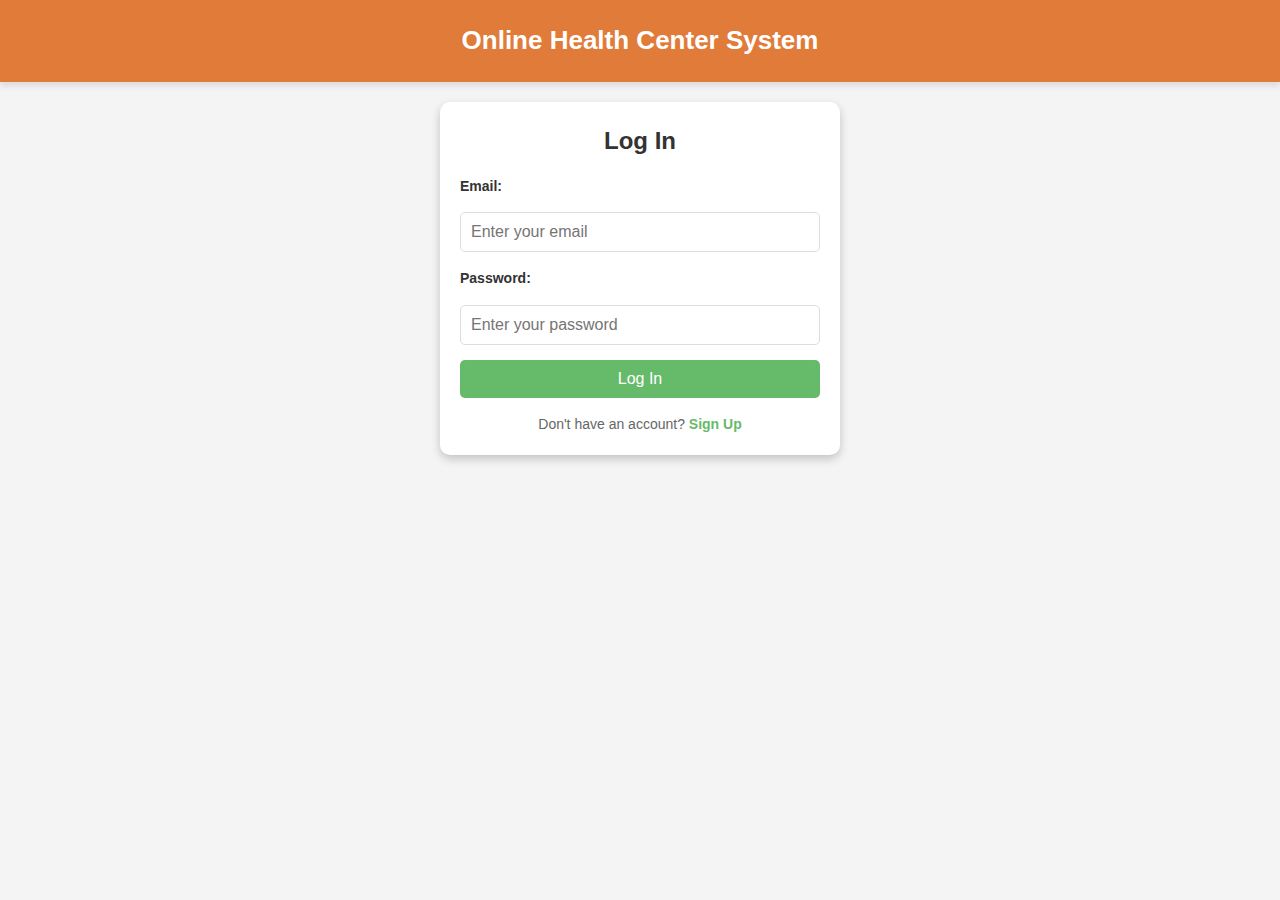
<file: index.html>
<!DOCTYPE html>
<html lang="en">
<head>
    <meta charset="UTF-8">
    <meta name="viewport" content="width=device-width, initial-scale=1.0">
    <title>Login or Sign Up</title>
    
    <link rel="stylesheet" href="styles.css">
</head>
<body>
    <header>
        <h1>Online Health Center System</h1>
    </header>
    <main>
        <div class="form-container">
            <form id="loginForm" class="auth-form">
                <h2>Log In</h2>
                <label for="loginEmail">Email:</label>
                <input type="email" id="loginEmail" required placeholder="Enter your email">
                <label for="loginPassword">Password:</label>
                <input type="password" id="loginPassword" required placeholder="Enter your password">
                <button type="button" onclick="login()">Log In</button>
                <p>Don't have an account? <a href="signup.html">Sign Up</a></p>
            </form>
        </div>
    </main>
</body>
<script>
// Login Function
function login() {
    const email = document.getElementById("loginEmail").value.trim();  // Trim spaces
    const password = document.getElementById("loginPassword").value.trim();  // Trim spaces

    // Get the users from localStorage
    const users = JSON.parse(localStorage.getItem("users")) || [];

    // Find the user with the entered email
    const user = users.find(user => user.email === email);

    // Log for debugging
    console.log(`Entered password: ${password}`);
    console.log(`Stored password for ${email}: ${user ? user.password : "User not found"}`);

    // Check if user exists and the password matches
    if (user && user.password === password) {
        alert(`Welcome back, ${user.name}! Redirecting to the Home Page...`);
        window.location.href = "home.html"; // Redirect to the home page
    } else {
        alert("Invalid email or password.");
    }
}

function logout() {
    alert("You have been logged out.");
    // Redirect to Login Page
    window.location.href = "index.html"; // Replace "login.html" with the actual login page URL
}
</script>
</html>
</file>
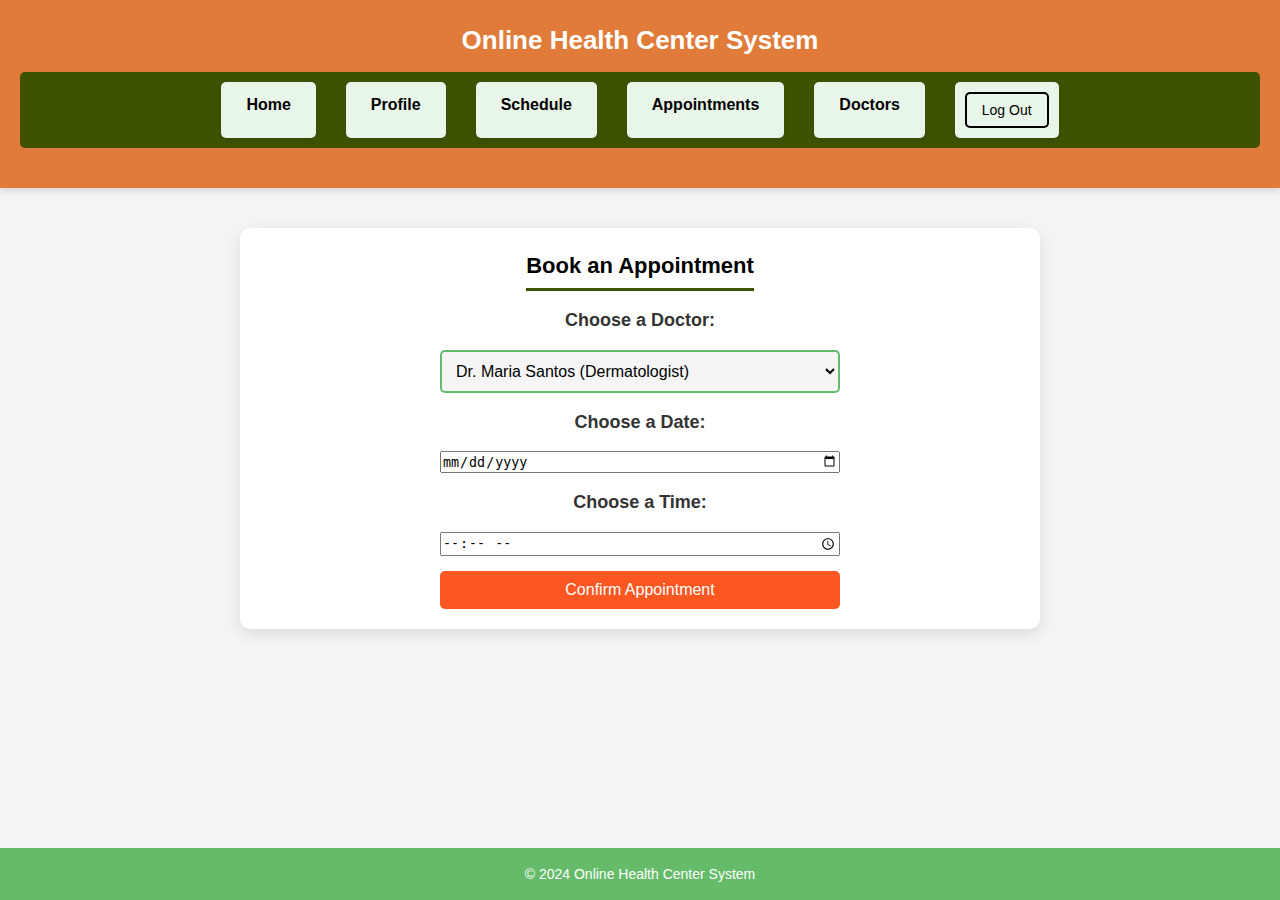
<file: appointments.html>
<!DOCTYPE html>
<html lang="en">
<head>
    <meta charset="UTF-8">
    <meta name="viewport" content="width=device-width, initial-scale=1.0">
    <title>Appointments</title>
    <link rel="stylesheet" href="styles.css">
</head>
<body>
    <header>
        <h1>Online Health Center System</h1>
        <nav>
            <ul>
                <li><a href="home.html">Home</a></li>
                <li><a href="profile.html">Profile</a></li>
                <li><a href="schedule.html">Schedule</a></li>
                <li><a href="appointments.html">Appointments</a></li>
                <li><a href="available-doctors.html">Doctors</a></li>
                <li><button id="logoutButton" class="logout-btn">Log Out</button></li>
            </ul>
        </nav>
    </header>
    <main>
        <section class="card">
            <h2>Book an Appointment</h2>
            <form id="appointmentForm">
                <!-- Doctor Selection -->
                <label for="doctor">Choose a Doctor:</label>
                <select id="doctor" name="doctor" required>
                    <option value="" disabled>Select a Doctor</option>
                    <option value="Dr. Maria Santos">Dr. Maria Santos (Dermatologist)</option>
                    <option value="Dr. Juan Dela Cruz">Dr. Juan Dela Cruz (Cardiologist)</option>
                    <option value="Dr. Enrique Soriano">Dr. Enrique Soriano (Pediatrician)</option>
                </select>

                <!-- Date Selection -->
                <label for="date">Choose a Date:</label>
                <input type="date" id="date" name="date" required>

                <!-- Time Selection -->
                <label for="time">Choose a Time:</label>
                <input type="time" id="time" name="time" required>

                <button type="button" id="confirmBtn">Confirm Appointment</button>
            </form>
        </section>
    </main>
    <footer>
        <p>&copy; 2024 Online Health Center System</p>
    </footer>

    <script>
        // Function to get query parameters from the URL
        function getQueryParameter(param) {
            const urlParams = new URLSearchParams(window.location.search);
            return urlParams.get(param);
        }

        // Pre-fill the doctor field if a doctor's name is passed in the URL
        const doctorField = document.getElementById("doctor");
        const selectedDoctor = getQueryParameter("doctor");

        if (selectedDoctor) {
            for (let option of doctorField.options) {
                if (option.value === selectedDoctor) {
                    option.selected = true;
                    break;
                }
            }
        }

        // Confirm Appointment
        document.getElementById("confirmBtn").addEventListener("click", function () {
            const doctor = document.getElementById("doctor").value;
            const date = document.getElementById("date").value;
            const time = document.getElementById("time").value;

            if (!doctor || !date || !time) {
                alert("Please fill out all fields.");
                return;
            }

            // Store the appointment in localStorage
            const appointmentDetails = `${date} at ${time} with ${doctor}`;
            const appointments = JSON.parse(localStorage.getItem("upcomingSchedules")) || [];
            appointments.push(appointmentDetails);
            localStorage.setItem("upcomingSchedules", JSON.stringify(appointments));

            alert("Appointment confirmed! It will appear in your schedule.");
        });

          // Ensure the script runs only after the DOM has fully loaded
document.addEventListener("DOMContentLoaded", function () {
    // Get the Logout Button
    const logoutButton = document.getElementById("logoutButton");

    // Add a click event listener to the Logout Button
    logoutButton.addEventListener("click", function () {
        // Confirm logout action
        const confirmLogout = confirm("Are you sure you want to log out?");
        if (confirmLogout) {
            alert("You have been logged out.");
            // Redirect to the login page
            window.location.href = "index.html"; // Replace with the correct path to your login page
        }
    });
});
    </script>
</body>
</html>
</file>
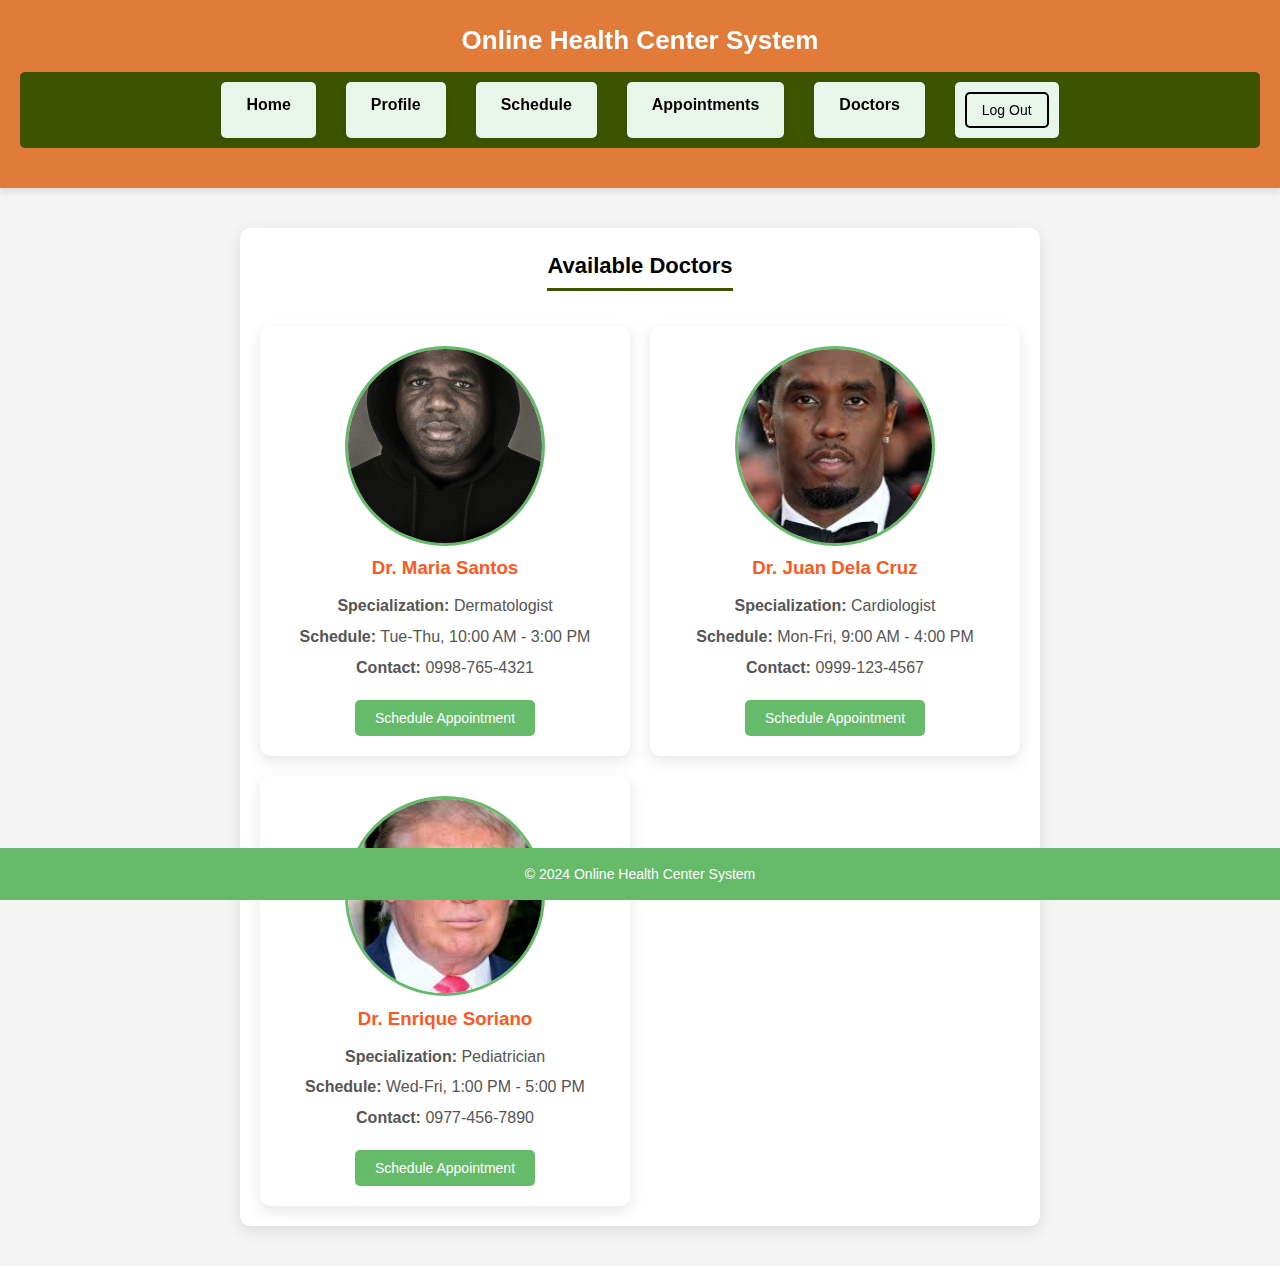
<file: available-doctors.html>
<!DOCTYPE html>
<html lang="en">
<head>
    <meta charset="UTF-8">
    <meta name="viewport" content="width=device-width, initial-scale=1.0">
    <title>Available Doctors</title>
    <link rel="stylesheet" href="styles.css">
</head>
<body>
    <header>
        <h1>Online Health Center System</h1>
        <nav>
            <ul>
                <li><a href="home.html">Home</a></li>
                <li><a href="profile.html">Profile</a></li>
                <li><a href="schedule.html">Schedule</a></li>
                <li><a href="appointments.html">Appointments</a></li>
                <li><a href="available-doctors.html">Doctors</a></li>
                <li><button id="logoutButton" class="logout-btn">Log Out</button></li>
            </ul>
        </nav>
    </header>
    <main>
        <section class="card">
            <h2>Available Doctors</h2>
            <div class="doctor-grid">
                <!-- Doctor 1 -->
                <div class="doctor-card">
                    <img src="doctor1.jpg" alt="Dr. Maria Santos" class="doctor-photo">
                    <h3>Dr. Maria Santos</h3>
                    <p><strong>Specialization:</strong> Dermatologist</p>
                    <p><strong>Schedule:</strong> Tue-Thu, 10:00 AM - 3:00 PM</p>
                    <p><strong>Contact:</strong> 0998-765-4321</p>
                    <button onclick="scheduleWithDoctor('Dr. Maria Santos')">Schedule Appointment</button>
                </div>

                <!-- Doctor 2 -->
                <div class="doctor-card">
                    <img src="doctor2.jfif" alt="Dr. Juan Dela Cruz" class="doctor-photo">
                    <h3>Dr. Juan Dela Cruz</h3>
                    <p><strong>Specialization:</strong> Cardiologist</p>
                    <p><strong>Schedule:</strong> Mon-Fri, 9:00 AM - 4:00 PM</p>
                    <p><strong>Contact:</strong> 0999-123-4567</p>
                    <button onclick="scheduleWithDoctor('Dr. Juan Dela Cruz')">Schedule Appointment</button>
                </div>

                <!-- Doctor 3 -->
                <div class="doctor-card">
                    <img src="doctor3.jfif" alt="Dr. Enrique Soriano" class="doctor-photo">
                    <h3>Dr. Enrique Soriano</h3>
                    <p><strong>Specialization:</strong> Pediatrician</p>
                    <p><strong>Schedule:</strong> Wed-Fri, 1:00 PM - 5:00 PM</p>
                    <p><strong>Contact:</strong> 0977-456-7890</p>
                    <button onclick="scheduleWithDoctor('Dr. Enrique Soriano')">Schedule Appointment</button>
                </div>
            </div>
        </section>
    </main>
    <footer>
        <p>&copy; 2024 Online Health Center System</p>
    </footer>

    <script>
        function scheduleWithDoctor(doctorName) {
    // Redirect to the Appointment Page with the doctor's name as a query parameter
    window.location.href = `appointments.html?doctor=${encodeURIComponent(doctorName)}`;
}

  // Ensure the script runs only after the DOM has fully loaded
  document.addEventListener("DOMContentLoaded", function () {
    // Get the Logout Button
    const logoutButton = document.getElementById("logoutButton");

    // Add a click event listener to the Logout Button
    logoutButton.addEventListener("click", function () {
        // Confirm logout action
        const confirmLogout = confirm("Are you sure you want to log out?");
        if (confirmLogout) {
            alert("You have been logged out.");
            // Redirect to the login page
            window.location.href = "index.html"; // Replace with the correct path to your login page
        }
    });
});
    </script>
</body>
</html>
</file>
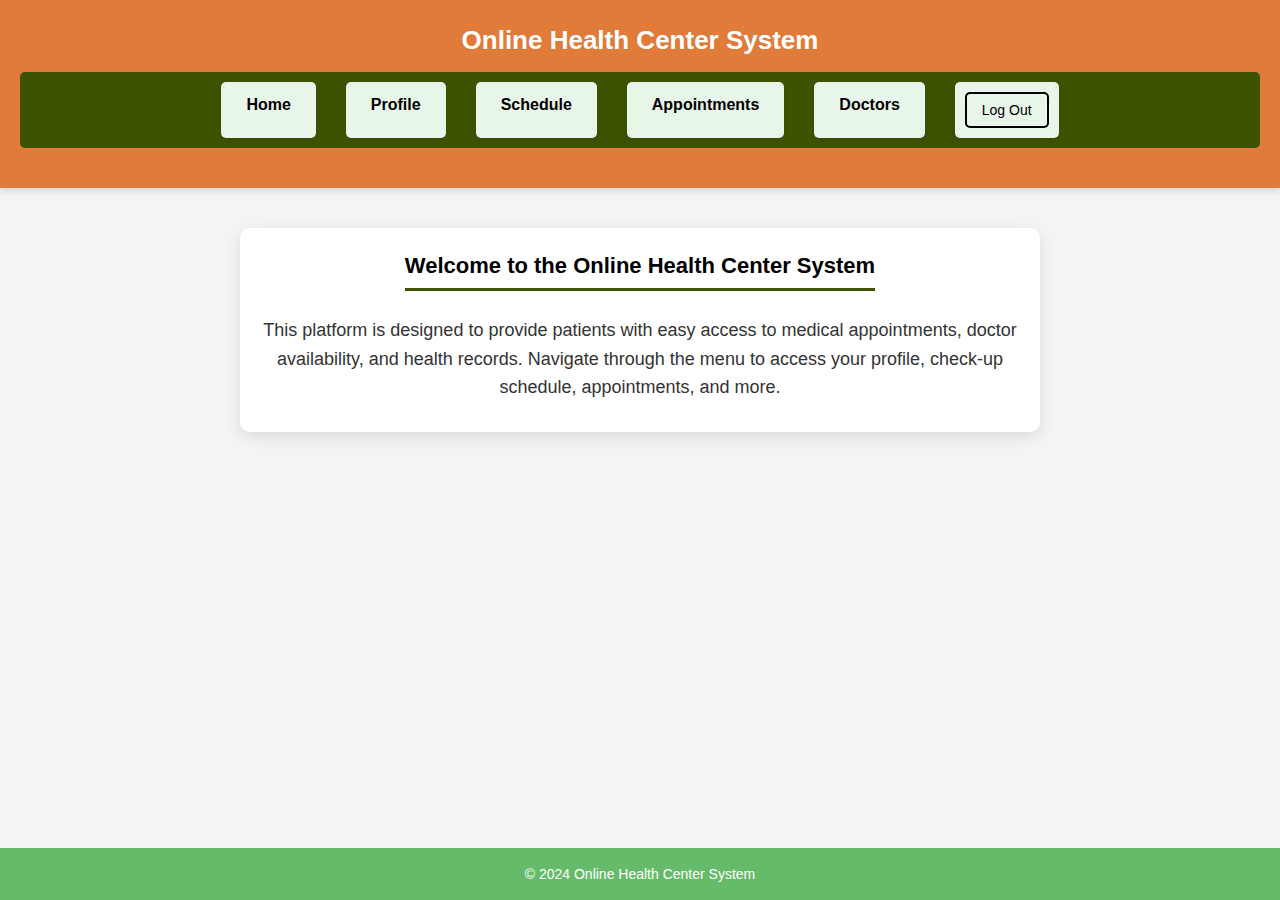
<file: home.html>
<!DOCTYPE html>
<html lang="en">
<head>
    <meta charset="UTF-8">
    <meta name="viewport" content="width=device-width, initial-scale=1.0">
    <title>Online Health Center System</title>
    <link rel="stylesheet" href="styles.css">
</head>
<body>
    <header>
        <h1>Online Health Center System</h1>
        <nav>
            <ul>
                <li><a href="home.html">Home</a></li>
                <li><a href="profile.html">Profile</a></li>
                <li><a href="schedule.html">Schedule</a></li>
                <li><a href="appointments.html">Appointments</a></li>
                <li><a href="available-doctors.html">Doctors</a></li>
                <li><button id="logoutButton" class="logout-btn">Log Out</button></li>
            </ul>
        </nav>
    </header>
    <main>
        <section class="card">
            <h2>Welcome to the Online Health Center System</h2>
            <p>This platform is designed to provide patients with easy access to medical appointments, doctor availability, and health records. Navigate through the menu to access your profile, check-up schedule, appointments, and more.</p>
        </section>
    </main>
    <footer>
        <p>&copy; 2024 Online Health Center System</p>
    </footer>

    <script>  // Ensure the script runs only after the DOM has fully loaded
        document.addEventListener("DOMContentLoaded", function () {
            // Get the Logout Button
            const logoutButton = document.getElementById("logoutButton");
        
            // Add a click event listener to the Logout Button
            logoutButton.addEventListener("click", function () {
                // Confirm logout action
                const confirmLogout = confirm("Are you sure you want to log out?");
                if (confirmLogout) {
                    alert("You have been logged out.");
                    // Redirect to the login page
                    window.location.href = "index.html"; // Replace with the correct path to your login page
                }
            });
        });
        </script>
</body>
</html>
</file>
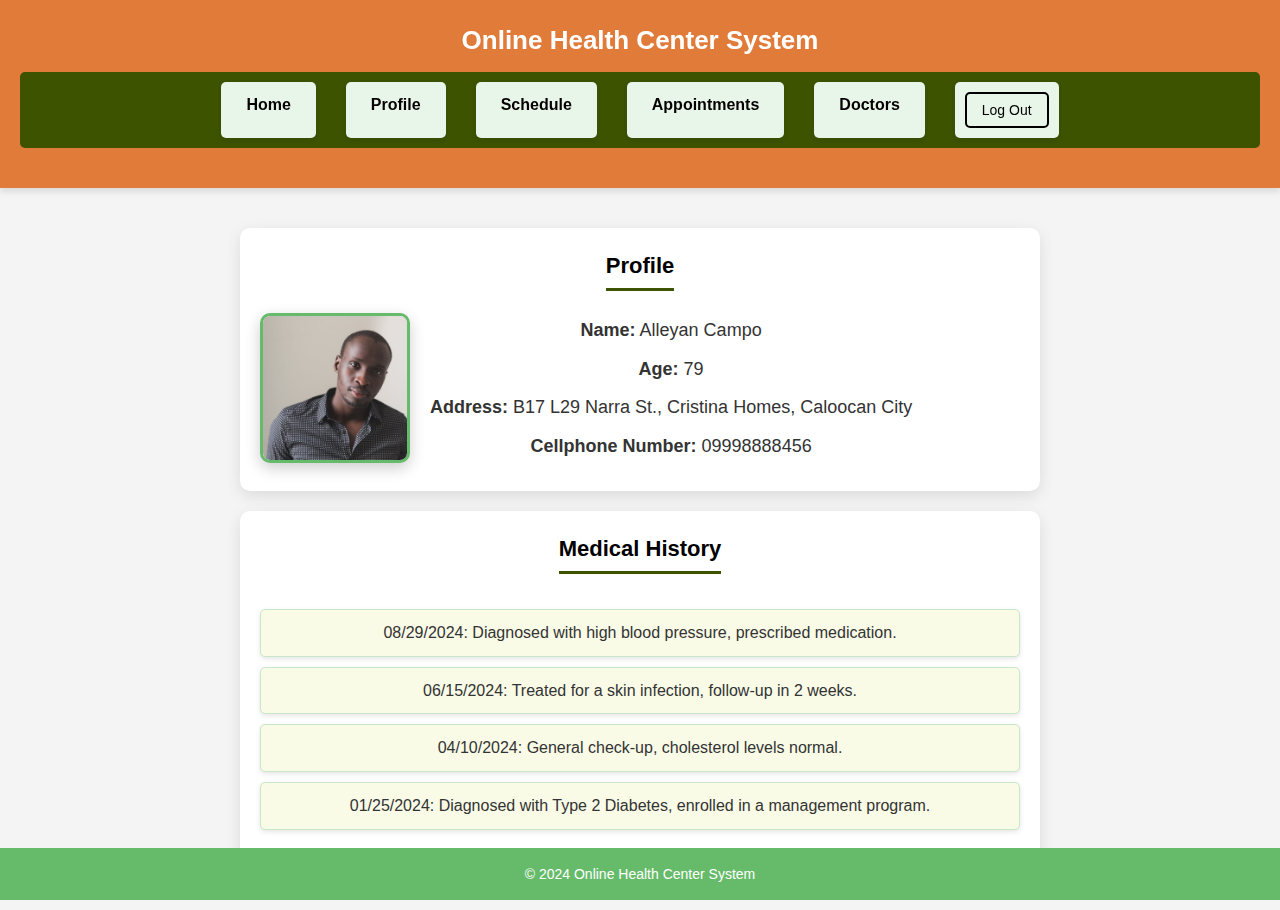
<file: profile.html>
<!DOCTYPE html>
<html lang="en">
<head>
    <meta charset="UTF-8">
    <meta name="viewport" content="width=device-width, initial-scale=1.0">
    <title>Profile</title>
    <link rel="stylesheet" href="styles.css">
</head>
<body>
    <header>
        <h1>Online Health Center System</h1>
        <nav>
            <ul>
                <li><a href="home.html">Home</a></li>
                <li><a href="profile.html">Profile</a></li>
                <li><a href="schedule.html">Schedule</a></li>
                <li><a href="appointments.html">Appointments</a></li>
                <li><a href="available-doctors.html">Doctors</a></li>
                <li><button id="logoutButton" class="logout-btn">Log Out</button></li>
            </ul>
        </nav>
    </header>
    <main>
        <!-- Personal Information Section -->
        <section class="card profile">
            <h2>Profile</h2>
            <div class="profile-content">
                <div class="picture-box">
                    <img src="profile-picture.jpg" alt="Profile Picture">
                </div>
                <div class="profile-details">
                    <p><strong>Name:</strong> Alleyan Campo</p>
                    <p><strong>Age:</strong> 79</p>
                    <p><strong>Address:</strong> B17 L29 Narra St., Cristina Homes, Caloocan City</p>
                    <p><strong>Cellphone Number:</strong> 09998888456</p>
                </div>
            </div>
        </section>

        <!-- Medical History Section -->
        <section class="card">
            <h2>Medical History</h2>
            <ul id="historyList">
                <!-- Dynamic medical history will be displayed here -->
            </ul>
        </section>
    </main>
    <footer>
        <p>&copy; 2024 Online Health Center System</p>
    </footer>

    <script>
        // Sample medical history data
        const medicalHistory = [
            "08/29/2024: Diagnosed with high blood pressure, prescribed medication.",
            "06/15/2024: Treated for a skin infection, follow-up in 2 weeks.",
            "04/10/2024: General check-up, cholesterol levels normal.",
            "01/25/2024: Diagnosed with Type 2 Diabetes, enrolled in a management program."
        ];

        // Populate the medical history dynamically
        const historyList = document.getElementById("historyList");
        medicalHistory.forEach(record => {
            const listItem = document.createElement("li");
            listItem.textContent = record;
            historyList.appendChild(listItem);
        });
        // Check if user is logged in
function checkAuthentication() {
    const isLoggedIn = true; // Replace with actual login validation logic
    if (!isLoggedIn) {
        alert("You must log in to access this page.");
        window.location.href = "index.html"; // Redirect to login page
    }
}

// Run the authentication check when the page loads
checkAuthentication();
  // Ensure the script runs only after the DOM has fully loaded
  document.addEventListener("DOMContentLoaded", function () {
    // Get the Logout Button
    const logoutButton = document.getElementById("logoutButton");

    // Add a click event listener to the Logout Button
    logoutButton.addEventListener("click", function () {
        // Confirm logout action
        const confirmLogout = confirm("Are you sure you want to log out?");
        if (confirmLogout) {
            alert("You have been logged out.");
            // Redirect to the login page
            window.location.href = "index.html"; // Replace with the correct path to your login page
        }
    });
});

    </script>
</body>
</html>
</file>
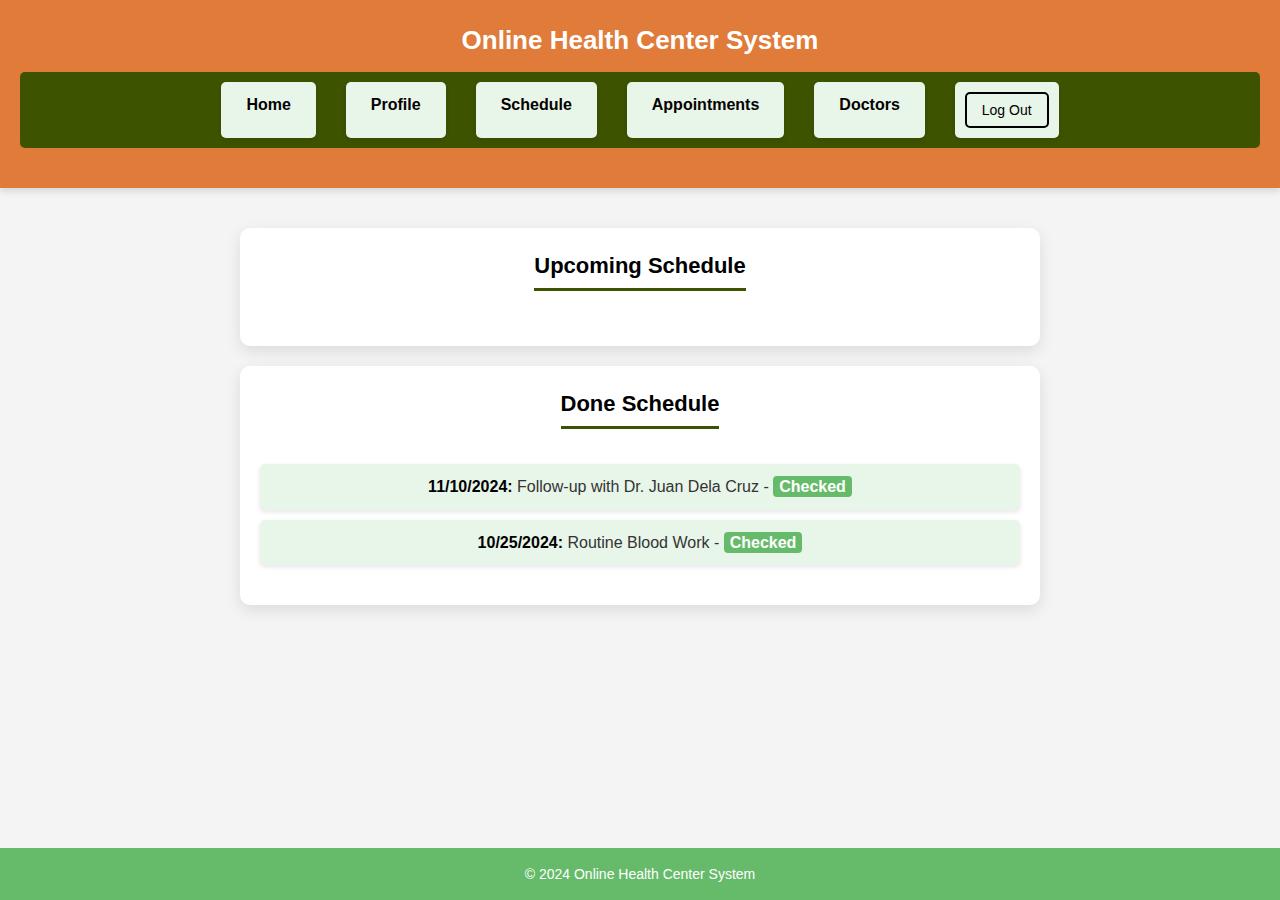
<file: schedule.html>
<!DOCTYPE html>
<html lang="en">
<head>
    <meta charset="UTF-8">
    <meta name="viewport" content="width=device-width, initial-scale=1.0">
    <title>Schedule</title>
    <link rel="stylesheet" href="styles.css">
</head>
<body>
    <header>
        <h1>Online Health Center System</h1>
        <nav>
            <ul>
                <li><a href="home.html">Home</a></li>
                <li><a href="profile.html">Profile</a></li>
                <li><a href="schedule.html">Schedule</a></li>
                <li><a href="appointments.html">Appointments</a></li>
                <li><a href="available-doctors.html">Doctors</a></li>
                <li><button id="logoutButton" class="logout-btn">Log Out</button></li>
            </ul>
        </nav>
    </header>
    <main>
        <section class="card">
            <h2>Upcoming Schedule</h2>
            <ul id="upcomingScheduleList">
                <!-- Dynamic schedules will be added here -->
            </ul>
        </section>
        <section class="card">
            <h2>Done Schedule</h2>
            <ul>
                <li><strong>11/10/2024:</strong> Follow-up with Dr. Juan Dela Cruz - <span class="status done">Checked</span></li>
                <li><strong>10/25/2024:</strong> Routine Blood Work - <span class="status done">Checked</span></li>
            </ul>
        </section>
    </main>
    <footer>
        <p>&copy; 2024 Online Health Center System</p>
    </footer>

    <script>
        // Load schedules from localStorage
        const upcomingScheduleList = document.getElementById("upcomingScheduleList");
        let schedules = JSON.parse(localStorage.getItem("upcomingSchedules")) || [];

        // Display schedules dynamically
        function displaySchedules() {
            upcomingScheduleList.innerHTML = ""; // Clear the list
            schedules.forEach((schedule, index) => {
                const listItem = document.createElement("li");
                listItem.innerHTML = `
                    <strong>${schedule}</strong>
                    <button class="cancel-btn" onclick="cancelSchedule(${index})">Cancel</button>
                `;
                upcomingScheduleList.appendChild(listItem);
            });
        }

        // Cancel a schedule
        function cancelSchedule(index) {
            const confirmed = confirm("Are you sure you want to cancel this appointment?");
            if (confirmed) {
                schedules.splice(index, 1); // Remove the schedule from the array
                localStorage.setItem("upcomingSchedules", JSON.stringify(schedules)); // Update localStorage
                displaySchedules(); // Refresh the list
            }
        }

        // Initial display of schedules
        displaySchedules();

          // Ensure the script runs only after the DOM has fully loaded
document.addEventListener("DOMContentLoaded", function () {
    // Get the Logout Button
    const logoutButton = document.getElementById("logoutButton");

    // Add a click event listener to the Logout Button
    logoutButton.addEventListener("click", function () {
        // Confirm logout action
        const confirmLogout = confirm("Are you sure you want to log out?");
        if (confirmLogout) {
            alert("You have been logged out.");
            // Redirect to the login page
            window.location.href = "index.html"; // Replace with the correct path to your login page
        }
    });
});
    </script>
</body>
</html>
</file>
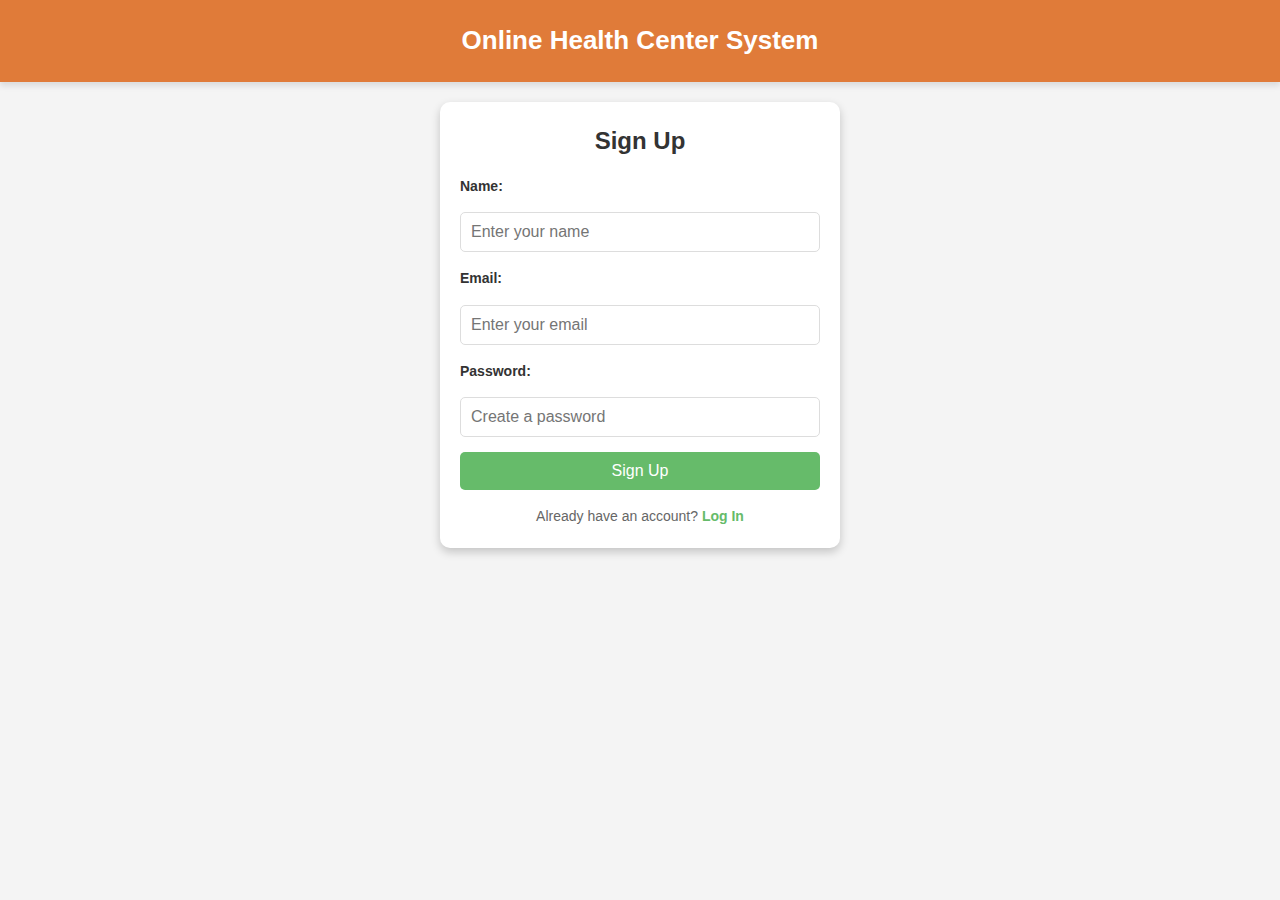
<file: signup.html>
<!DOCTYPE html>
<html lang="en">
<head>
    <meta charset="UTF-8">
    <meta name="viewport" content="width=device-width, initial-scale=1.0">
    <title>Sign Up</title>
    <link rel="stylesheet" href="styles.css">
</head>
<body>
    <header>
        <h1>Online Health Center System</h1>
    </header>
    <main>
        <div class="form-container">
            <form id="signUpForm" class="auth-form">
                <h2>Sign Up</h2>
                <label for="signUpName">Name:</label>
                <input type="text" id="signUpName" required placeholder="Enter your name">
                <label for="signUpEmail">Email:</label>
                <input type="email" id="signUpEmail" required placeholder="Enter your email">
                <label for="signUpPassword">Password:</label>
                <input type="password" id="signUpPassword" required placeholder="Create a password">
                <button type="button" onclick="signUp()">Sign Up</button>
                <p>Already have an account? <a href="index.html">Log In</a></p>
            </form>
        </div>
    </main>
    <script >
// Sign-Up Function
function signUp() {
    const name = document.getElementById("signUpName").value.trim();  // Trim spaces
    const email = document.getElementById("signUpEmail").value.trim();  // Trim spaces
    const password = document.getElementById("signUpPassword").value.trim();  // Trim spaces

    // Get the existing users from localStorage or an empty array if none
    const users = JSON.parse(localStorage.getItem("users")) || [];

    // Check if the email already exists
    if (users.some(user => user.email === email)) {
        alert("This email is already registered.");
        return;
    }

    // Add new user to the array
    const newUser = { name, email, password };
    users.push(newUser);

    // Save the updated users list back to localStorage
    localStorage.setItem("users", JSON.stringify(users));

    alert("Account created successfully! Redirecting to Login page...");
    window.location.href = "index.html"; // Redirect to login page
}

    </script>
</body>
</html>
</file>
<file: styles.css>
/* General Reset */
* {
    margin: 0;
    padding: 0;
    box-sizing: border-box;
}

body {
    font-family: 'Arial', sans-serif;
    background-color: #fef6e4; /* Light background */
    color: #333;
    line-height: 1.6;
}

/* Header and Navbar */
header {
    background-color: #E07B39   ; /* Vibrant Orange */
    color: white;
    padding: 20px;
    text-align: center;
    box-shadow: 0 4px 6px rgba(0, 0, 0, 0.1);
    position: sticky;
    top: 0;
    z-index: 1000;
}

header h1 {
    font-size: 26px;
    font-weight: bold;
}

nav ul {
    list-style: none;
    display: flex;
    justify-content: center;
    background-color: #3D5300; /* Darker orange for navbar */
    margin-top: 10px;
    border-radius: 5px;
    padding: 10px 20px;
    overflow: hidden;
}

nav ul li {
    margin: 0 15px;
}

nav ul li a {
    text-decoration: none;
    color: rgb(5, 1, 1);
    font-weight: bold;
    padding: 10px 15px;
    position: relative;
    transition: color 0.3s ease;
}

nav ul li a:hover {
    color: #ABBA7C; /* Smooth Green */
}

nav ul li a::before {
    content: '';
    position: absolute;
    width: 0;
    height: 2px;
    bottom: 0;
    left: 0;
    background-color: #66bb6a; /* Smooth Green hover effect */
    transition: width 0.3s ease;
}

nav ul li a:hover::before {
    width: 100%;
}

/* Main Content */
main {
    padding: 20px;
    text-align: center;
}

/* Card Layout */
.card {
    max-width: 800px;
    margin: 20px auto;
    background: white;
    padding: 20px;
    border-radius: 10px;
    box-shadow: 0 5px 15px rgba(0, 0, 0, 0.1);
    transition: transform 0.3s ease, box-shadow 0.3s ease;
}

.card:hover {
    transform: scale(1.02);
    box-shadow: 0 8px 20px rgba(0, 0, 0, 0.2);
}

.card h2 {
    font-size: 22px;
    color: #000000; /* Orange heading */
    border-bottom: 3px solid #3D5300; /* Green underline */
    display: inline-block;
    padding-bottom: 5px;
    margin-bottom: 15px;
}

.card p {
    font-size: 18px;
    margin: 10px 0;
}

/* List Styling */
ul {
    list-style: none;
    margin: 20px 0;
    padding: 0;
}

ul li {
    background-color: #e8f5e9; /* Light Green */
    color: #333;
    padding: 10px;
    border-radius: 5px;
    margin-bottom: 10px;
    box-shadow: 0 2px 5px rgba(0, 0, 0, 0.1);
}

ul li strong {
    color: #000000; /* Highlight key text in orange */
}

/* Footer */
footer {
    text-align: center;
    background-color: #66bb6a; /* Green Footer */
    color: white;
    padding: 15px 0;
    position: fixed;
    bottom: 0;
    width: 100%;
    font-size: 14px;
}

/* Smooth Transitions */
body, nav ul, .card, footer {
    transition: all 0.3s ease;
}

/* Responsive Design */
@media (max-width: 768px) {
    nav ul {
        flex-direction: column;
        padding: 0;
    }

    nav ul li {
        margin: 5px 0;
    }

    footer {
        font-size: 12px;
    }
}

/* Profile Section */
.profile-content {
    display: flex;
    align-items: center;
    gap: 20px;
}

/* Picture Box */
.picture-box {
    width: 150px; /* Set fixed width */
    height: 150px; /* Set fixed height */
    background-color: #f5f5f5; /* Light gray background */
    border: 3px solid #66bb6a; /* Green border */
    border-radius: 10px; /* Slight rounding for the box */
    overflow: hidden; /* Ensures image stays within the box */
    box-shadow: 0 5px 15px rgba(0, 0, 0, 0.2); /* Adds depth with shadow */
    display: flex;
    justify-content: center;
    align-items: center;
}

/* Profile Picture */
.picture-box img {
    width: 100%; /* Ensures image fills the box */
    height: 100%; /* Ensures image fills the box */
    object-fit: cover; /* Maintains image proportions while filling */
    border-radius: 5px; /* Matches the box's rounded corners */
    transition: transform 0.3s ease, box-shadow 0.3s ease; /* Smooth effects */
}

/* Hover Effect */
.picture-box:hover img {
    transform: scale(1.1); /* Slight zoom on hover */
    box-shadow: 0 8px 20px rgba(0, 0, 0, 0.3); /* Enhanced shadow */
}

.status {
    font-weight: bold;
    padding: 2px 6px;
    border-radius: 4px;
}

.status.done {
    background-color: #66bb6a; /* Green for done status */
    color: white;
}

/* Form for Appointment Page */
form {
    display: flex;
    flex-direction: column;
    gap: 15px;
    max-width: 400px;
    margin: 0 auto;
}

form label {
    font-size: 18px;
    font-weight: bold;
    color: #333;
}

form select {
    padding: 10px;
    font-size: 16px;
    border: 2px solid #66bb6a;
    border-radius: 5px;
    background-color: #f5f5f5;
}

form button {
    padding: 10px 20px;
    font-size: 16px;
    color: white;
    background-color: #ff5722;
    border: none;
    border-radius: 5px;
    cursor: pointer;
    transition: background-color 0.3s;
}

form button:hover {
    background-color: #e64a19;
}

/* Cancel Button */
.cancel-btn {
    margin-left: 10px;
    padding: 5px 10px;
    font-size: 12px;
    color: white;
    background-color: #e53935; /* Red color for cancel */
    border: none;
    border-radius: 5px;
    cursor: pointer;
    transition: background-color 0.3s;
}

.cancel-btn:hover {
    background-color: #b71c1c; /* Darker red on hover */
}
/* Doctor Grid Layout */
.doctor-grid {
    display: grid;
    grid-template-columns: repeat(auto-fit, minmax(300px, 1fr));
    gap: 20px;
    margin-top: 20px;
}

/* Doctor Card Style */
.doctor-card {
    background: white;
    border-radius: 10px;
    box-shadow: 0 5px 15px rgba(0, 0, 0, 0.1);
    padding: 20px;
    text-align: center;
    transition: transform 0.3s ease, box-shadow 0.3s ease;
}

/* Increase default size */
.doctor-photo {
    width: 200px; /* Increase width */
    height: 200px; /* Increase height */
    border-radius: 50%; /* Keep circular shape */
    object-fit: cover;
    border: 3px solid #66bb6a; /* Green border */
    transition: transform 0.3s ease; /* Add smooth scaling effect */
}

/* Scale up on hover */
.doctor-photo:hover {
    transform: scale(1.2); /* Increases size by 20% */
    box-shadow: 0 8px 20px rgba(0, 0, 0, 0.2); /* Add shadow effect */
}

.doctor-card h3 {
    color: #ff5722; /* Orange heading */
    margin-bottom: 10px;
}

.doctor-card p {
    font-size: 16px;
    margin: 5px 0;
    color: #555;
}

.doctor-card button {
    margin-top: 15px;
    padding: 10px 20px;
    font-size: 14px;
    color: white;
    background-color: #66bb6a; /* Green button */
    border: none;
    border-radius: 5px;
    cursor: pointer;
    transition: background-color 0.3s;
}

.doctor-card button:hover {
    background-color: #558b2f; /* Darker green */
}   
/* Medical History Styling */
#historyList {
    list-style: none;
    padding: 0;
    margin-top: 20px;
}

#historyList li {
    background-color: #f9fbe7; /* Light yellow background */
    border: 1px solid #c8e6c9; /* Light green border */
    padding: 10px 15px;
    margin-bottom: 10px;
    border-radius: 5px;
    box-shadow: 0 2px 5px rgba(0, 0, 0, 0.1);
    font-size: 16px;
    color: #333;
}
/* General Styles */
body {
    font-family: Arial, sans-serif;
    background-color: #f4f4f4;
    margin: 0;
    padding: 0;
    text-align: center;
}

header {
        background-color: #E07B39   ; /* Vibrant Orange */
        color: white;
        padding: 20px;
        text-align: center;
        box-shadow: 0 4px 6px rgba(0, 0, 0, 0.1);
        position: sticky;
        top: 0;
        z-index: 1000;
}

h1 {
    margin: 0;
}

/* Form Container */
.form-container {
    max-width: 400px;
    margin: 0 auto;
    background: white;
    padding: 20px;
    border-radius: 10px;
    box-shadow: 0 4px 10px rgba(0, 0, 0, 0.2);
}

/* Form Styling */
.auth-form {
    display: flex;
    flex-direction: column;
    gap: 15px;
}

.auth-form label {
    text-align: left;
    font-size: 14px;
    color: #333;
}

.auth-form input {
    padding: 10px;
    font-size: 16px;
    border: 1px solid #ddd;
    border-radius: 5px;
    width: 100%;
}

.auth-form button {
    padding: 10px;
    font-size: 16px;
    color: white;
    background-color: #66bb6a; /* Green */
    border: none;
    border-radius: 5px;
    cursor: pointer;
    transition: background-color 0.3s ease;
}

.auth-form button:hover {
    background-color: #558b2f; /* Darker Green */
}

.auth-form p {
    font-size: 14px;
    color: #666;
}

.auth-form a {
    color: #66bb6a;
    text-decoration: none;
    font-weight: bold;
}

.auth-form a:hover {
    text-decoration: underline;
}

/* Logout Button */
.logout-btn {
    padding: 8px 15px;
    font-size: 14px;
    color: black;
    background-color: transparent;
    border: 2px solid black; /* Add a border for better visibility */
    border-radius: 5px;
    cursor: pointer;
    position: relative; /* Needed for the pseudo-element to align correctly */
    overflow: hidden; /* Ensures underline animation stays inside the button */
    transition: background-color 0.3s ease, color 0.3s ease; /* Smooth transitions */
}

/* Hover Effect */
.logout-btn::after {
    content: '';
    position: absolute;
    width: 0;
    height: 2px;
    bottom: 0;
    left: 0;
    background-color: #66bb6a; /* Green underline */
    transition: width 0.3s ease; /* Smooth animation */
}

.logout-btn:hover::after {
    width: 100%; /* Expand underline to full width */
}

.logout-btn:hover {
    background-color: #66bb6a; /* Smooth green background on hover */
    color: white; /* Change text color for contrast */
}
</file>
